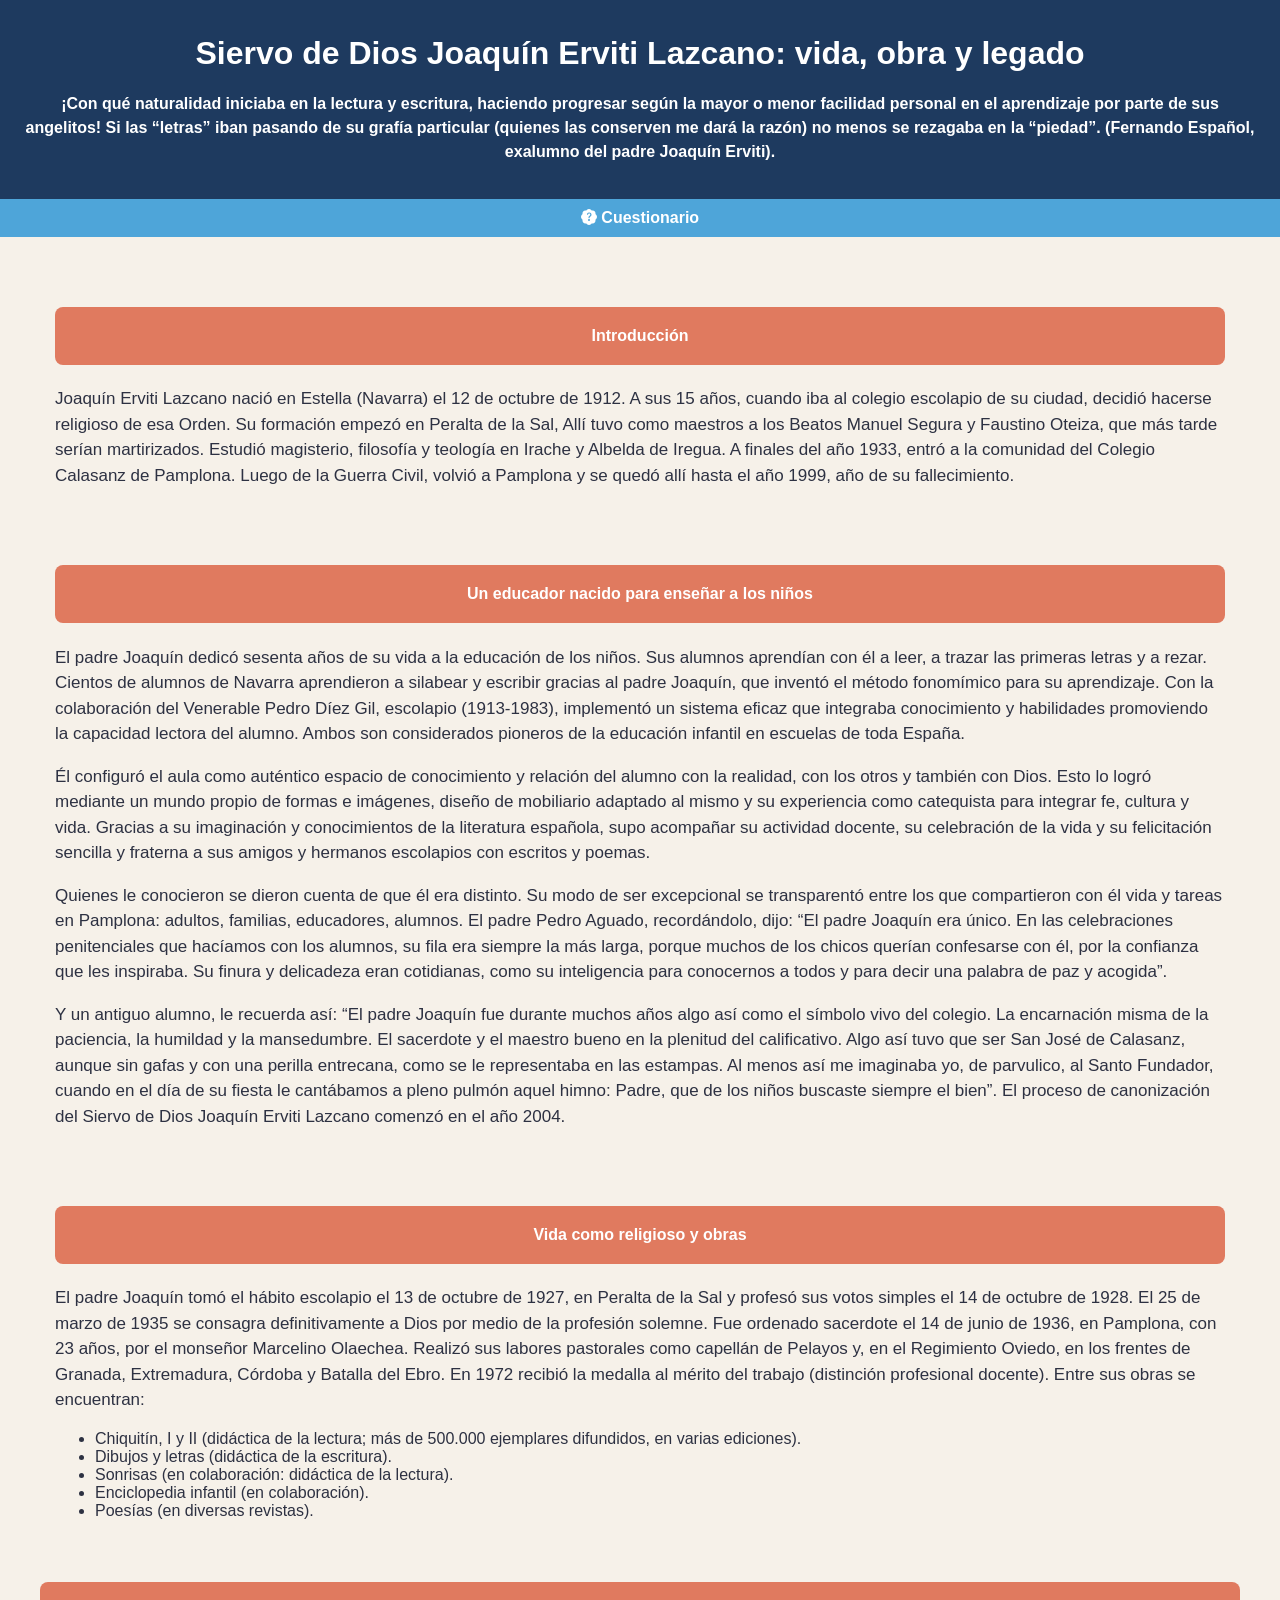
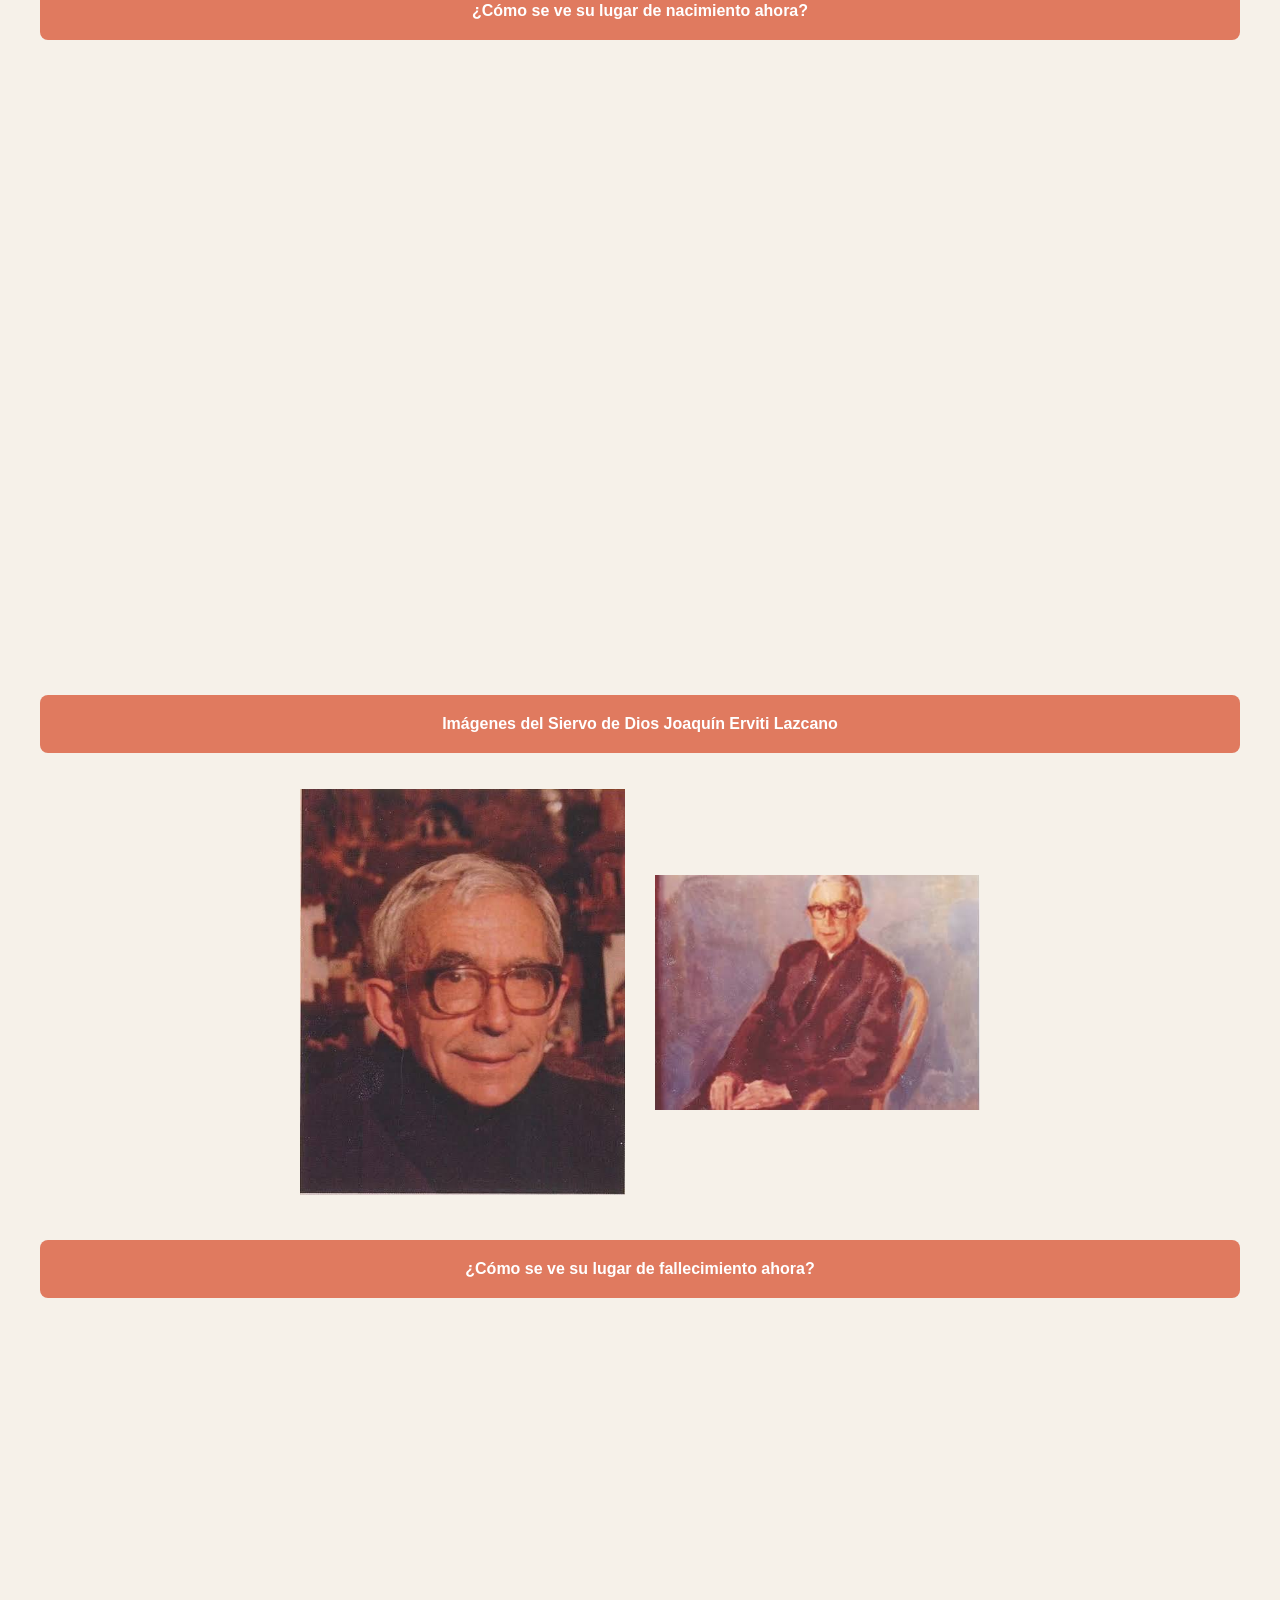
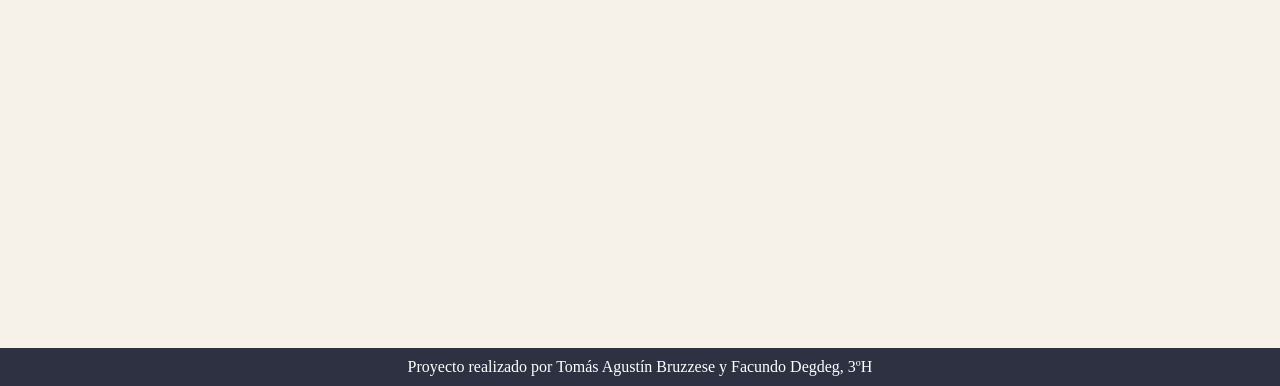
<file: index.html>
<!DOCTYPE html>
<html lang="es">
<head>
    <meta charset="UTF-8">
    <title>Mi página</title>

    <link rel="stylesheet" href="./css/estilos.css">

    <link rel="stylesheet" href="https://cdn.jsdelivr.net/npm/bootstrap-icons@1.13.1/font/bootstrap-icons.min.css">
</head>
<body>

    <header>
        <h1>Siervo de Dios Joaquín Erviti Lazcano: vida, obra y legado</h1>
        <h5>¡Con qué naturalidad iniciaba en la lectura y escritura, haciendo progresar según la mayor o menor facilidad personal en el aprendizaje por parte de sus angelitos! Si las “letras” iban pasando de su grafía particular (quienes las conserven me dará la razón) no menos se rezagaba en la “piedad”. (Fernando Español, exalumno del padre Joaquín Erviti).</h5>
    </header>

   <nav>
    <a href="./pages/cuestionario.html">
        <i class="bi bi-patch-question-fill"></i>
        Cuestionario
    </a>
</nav>

    <main>

        <section>
            <h4>Introducción</h4>
            <p>Joaquín Erviti Lazcano nació en Estella (Navarra) el 12 de octubre de 1912. A sus 15 años, cuando iba al colegio escolapio de su ciudad, decidió hacerse religioso de esa Orden. Su formación empezó en Peralta de la Sal, Allí tuvo como maestros a los Beatos Manuel Segura y Faustino Oteiza, que más tarde serían martirizados. Estudió magisterio, filosofía y teología en Irache y Albelda de Iregua. A finales del año 1933, entró a la comunidad del Colegio Calasanz de Pamplona. Luego de la Guerra Civil, volvió a Pamplona y se quedó allí hasta el año 1999, año de su fallecimiento. 
            </p>
        </section>

        <section>
            <h4>Un educador nacido para enseñar a los niños</h4>
            <p>El padre Joaquín dedicó sesenta años de su vida a la educación de los niños. Sus alumnos aprendían con él a leer, a trazar las primeras letras y a rezar. 
            Cientos de alumnos de Navarra aprendieron a silabear y escribir gracias al padre Joaquín, que inventó el método fonomímico para su aprendizaje. Con la colaboración del Venerable Pedro Díez Gil, escolapio (1913-1983), implementó un sistema eficaz que integraba conocimiento y habilidades promoviendo la capacidad lectora del alumno. Ambos son considerados pioneros de la educación infantil en escuelas de toda España. </p>
            <p>Él configuró el aula como auténtico espacio de conocimiento y relación del alumno con la realidad, con los otros y también con Dios. Esto lo logró mediante un mundo propio de formas e imágenes, diseño de mobiliario adaptado al mismo y su experiencia como catequista para integrar fe, cultura y vida. Gracias a su imaginación y conocimientos de la literatura española, supo acompañar su actividad docente, su celebración de la vida y su felicitación sencilla y fraterna a sus amigos y hermanos escolapios con escritos y poemas.</p>
           <p> Quienes le conocieron se dieron cuenta de que él era distinto. Su modo de ser excepcional se transparentó entre los que compartieron con él vida y tareas en Pamplona: adultos, familias, educadores, alumnos. El padre Pedro Aguado, recordándolo, dijo: “El padre Joaquín era único. En las celebraciones penitenciales que hacíamos con los alumnos, su fila era siempre la más larga, porque muchos de los chicos querían confesarse con él, por la confianza que les inspiraba. Su finura y delicadeza eran cotidianas, como su inteligencia para conocernos a todos y para decir una palabra de paz y acogida”.</p>
           <p> Y un antiguo alumno, le recuerda así: “El padre Joaquín fue durante muchos años algo así como el símbolo vivo del colegio. La encarnación misma de la paciencia, la humildad y la mansedumbre. El sacerdote y el maestro bueno en la plenitud del calificativo. Algo así tuvo que ser San José de Calasanz, aunque sin gafas y con una perilla entrecana, como se le representaba en las estampas. Al menos así me imaginaba yo, de parvulico, al Santo Fundador, cuando en el día de su fiesta le cantábamos a pleno pulmón aquel himno: Padre, que de los niños buscaste siempre el bien”.
            El proceso de canonización del Siervo de Dios Joaquín Erviti Lazcano comenzó en el año 2004.</p>
        </p>
        </section>

        <section>
        <h4>Vida como religioso y obras</h4>
        <p>
            El padre Joaquín tomó el hábito escolapio el 13 de octubre de 1927, en Peralta de la Sal y profesó sus votos simples el 14 de octubre de 1928.  El 25 de marzo de 1935 se consagra definitivamente a Dios por medio de la profesión solemne. Fue ordenado sacerdote el 14 de junio de 1936, en Pamplona, con 23 años, por el monseñor Marcelino Olaechea.  Realizó sus labores pastorales como capellán de Pelayos y, en el Regimiento Oviedo, en los frentes de Granada, Extremadura, Córdoba y Batalla del Ebro. En 1972 recibió la medalla al mérito del trabajo (distinción profesional docente).
            Entre sus obras se encuentran: 
            <ul>
                <li>
                  Chiquitín, I y II (didáctica de la lectura; más de 500.000 ejemplares difundidos, en varias ediciones).
                </li>
                <li>
                  Dibujos y letras (didáctica de la escritura).
                </li>
                <li>
                  Sonrisas (en colaboración: didáctica de la lectura).
                </li>
                <li>
                  Enciclopedia infantil (en colaboración).
                </li>
                <li>
                  Poesías (en diversas revistas).
                </li>
            </ul>
        </p>
        </section>

        <h4>¿Cómo se ve su lugar de nacimiento ahora?</h4>

        <iframe src="https://www.google.com/maps/embed?pb=!1m18!1m12!1m3!1d13427.134369812527!2d-2.043824875360639!3d42.671430293493614!2m3!1f0!2f0!3f0!3m2!1i1024!2i768!4f13.1!3m3!1m2!1s0xd5071c5f64631a5%3A0x41cd3f689131a9b!2s31200%20Estella%2C%20Navarra%2C%20Espa%C3%B1a!5e0!3m2!1ses!2sar!4v1791746717662!5m2!1ses!2sar" width="600" height="450" style="border:0;" allowfullscreen="" loading="lazy" referrerpolicy="strict-origin-when-cross-origin"></iframe>

        <h4>Imágenes del Siervo de Dios Joaquín Erviti Lazcano</h4>

         <section class="imagenes">
            <img src="./img/img1.png"></img>
            <img src="./img/img2.png"></img>
        </section>

        <h4>¿Cómo se ve su lugar de fallecimiento ahora?</h4>

        <iframe src="https://www.google.com/maps/embed?pb=!1m18!1m12!1m3!1d46830.09294188987!2d-1.6679154504595084!3d42.81200473253876!2m3!1f0!2f0!3f0!3m2!1i1024!2i768!4f13.1!3m3!1m2!1s0xd50928ba31965c7%3A0x4e6e903632cb2e90!2sPamplona%2C%20Navarra%2C%20Espa%C3%B1a!5e0!3m2!1ses!2sar!4v1791747336070!5m2!1ses!2sar" width="600" height="450" style="border:0;" allowfullscreen="" loading="lazy" referrerpolicy="strict-origin-when-cross-origin"></iframe>

    </main>

    <footer>Proyecto realizado por Tomás Agustín Bruzzese y Facundo Degdeg, 3ºH</footer>

</body>
</html>
</file>
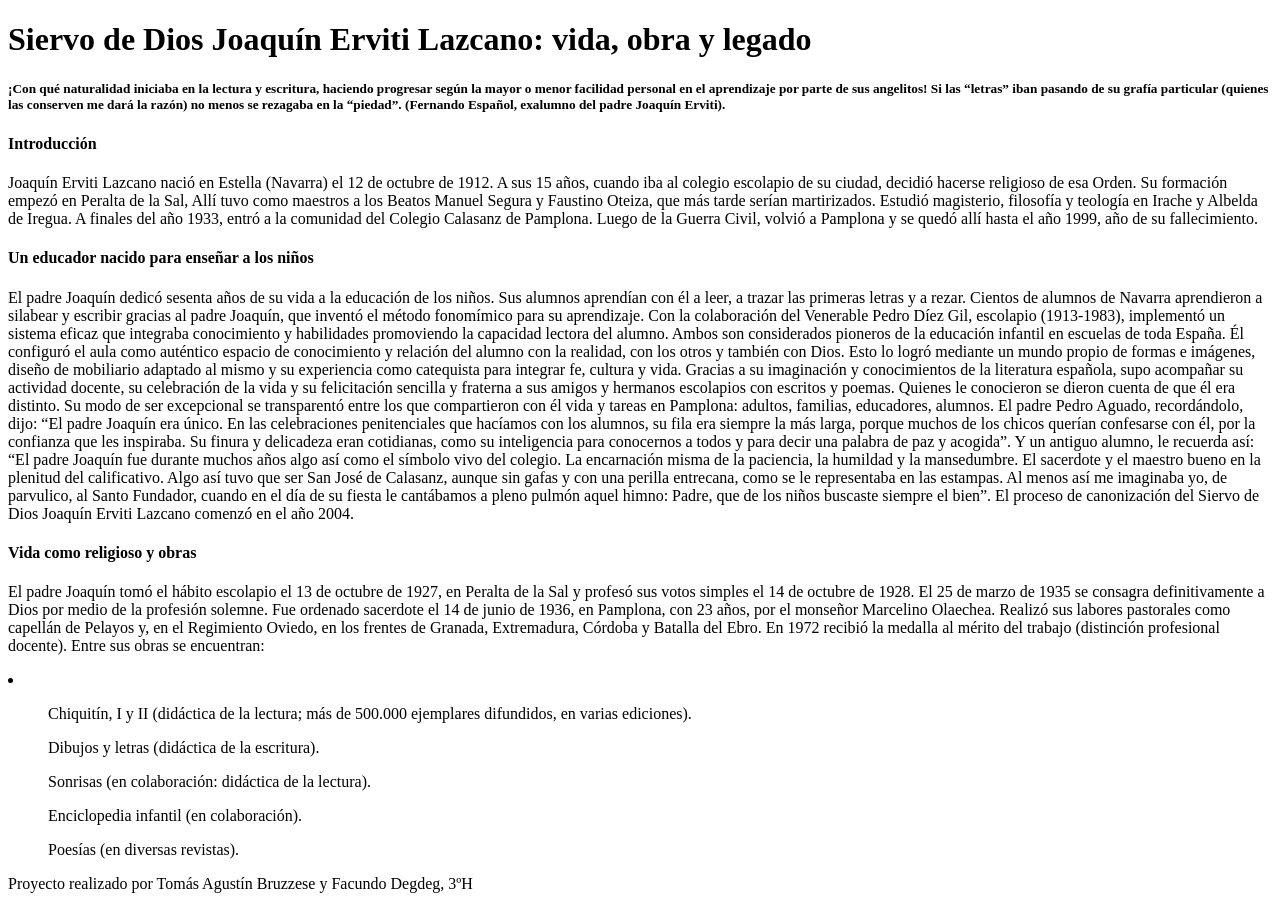
<file: sdd_joaquín_erviti.html>
<!DOCTYPE html>
<html lang="es">
<head>
    <meta charset="UTF-8">
    <meta name="viewport" content="width=device-width, initial-scale=1.0">
    <title>Siervo de Dios Joaquín Erviti Lazcano</title>
</head>
<body>
    <header>
        <h1>Siervo de Dios Joaquín Erviti Lazcano: vida, obra y legado</h1>
        <h5>¡Con qué naturalidad iniciaba en la lectura y escritura, haciendo progresar según la mayor o menor facilidad personal en el aprendizaje por parte de sus angelitos! Si las “letras” iban pasando de su grafía particular (quienes las conserven me dará la razón) no menos se rezagaba en la “piedad”. (Fernando Español, exalumno del padre Joaquín Erviti).</h5>
    </header>
    <nav></nav>
    <main>
        <section>
            <h4>Introducción</h4>
            <p>Joaquín Erviti Lazcano nació en Estella (Navarra) el 12 de octubre de 1912. A sus 15 años, cuando iba al colegio escolapio de su ciudad, decidió hacerse religioso de esa Orden. Su formación empezó en Peralta de la Sal, Allí tuvo como maestros a los Beatos Manuel Segura y Faustino Oteiza, que más tarde serían martirizados. Estudió magisterio, filosofía y teología en Irache y Albelda de Iregua. A finales del año 1933, entró a la comunidad del Colegio Calasanz de Pamplona. Luego de la Guerra Civil, volvió a Pamplona y se quedó allí hasta el año 1999, año de su fallecimiento. 
            </p>
        </section>
        <section>
            <h4>Un educador nacido para enseñar a los niños</h4>
            <p>El padre Joaquín dedicó sesenta años de su vida a la educación de los niños. Sus alumnos aprendían con él a leer, a trazar las primeras letras y a rezar. 
            Cientos de alumnos de Navarra aprendieron a silabear y escribir gracias al padre Joaquín, que inventó el método fonomímico para su aprendizaje. Con la colaboración del Venerable Pedro Díez Gil, escolapio (1913-1983), implementó un sistema eficaz que integraba conocimiento y habilidades promoviendo la capacidad lectora del alumno. Ambos son considerados pioneros de la educación infantil en escuelas de toda España. 
            Él configuró el aula como auténtico espacio de conocimiento y relación del alumno con la realidad, con los otros y también con Dios. Esto lo logró mediante un mundo propio de formas e imágenes, diseño de mobiliario adaptado al mismo y su experiencia como catequista para integrar fe, cultura y vida. Gracias a su imaginación y conocimientos de la literatura española, supo acompañar su actividad docente, su celebración de la vida y su felicitación sencilla y fraterna a sus amigos y hermanos escolapios con escritos y poemas.
            Quienes le conocieron se dieron cuenta de que él era distinto. Su modo de ser excepcional se transparentó entre los que compartieron con él vida y tareas en Pamplona: adultos, familias, educadores, alumnos. El padre Pedro Aguado, recordándolo, dijo: “El padre Joaquín era único. En las celebraciones penitenciales que hacíamos con los alumnos, su fila era siempre la más larga, porque muchos de los chicos querían confesarse con él, por la confianza que les inspiraba. Su finura y delicadeza eran cotidianas, como su inteligencia para conocernos a todos y para decir una palabra de paz y acogida”.
            Y un antiguo alumno, le recuerda así: “El padre Joaquín fue durante muchos años algo así como el símbolo vivo del colegio. La encarnación misma de la paciencia, la humildad y la mansedumbre. El sacerdote y el maestro bueno en la plenitud del calificativo. Algo así tuvo que ser San José de Calasanz, aunque sin gafas y con una perilla entrecana, como se le representaba en las estampas. Al menos así me imaginaba yo, de parvulico, al Santo Fundador, cuando en el día de su fiesta le cantábamos a pleno pulmón aquel himno: Padre, que de los niños buscaste siempre el bien”.
            El proceso de canonización del Siervo de Dios Joaquín Erviti Lazcano comenzó en el año 2004.
        </p>
        </section>
        <section>
        <h4>Vida como religioso y obras</h4>
        <p>
            El padre Joaquín tomó el hábito escolapio el 13 de octubre de 1927, en Peralta de la Sal y profesó sus votos simples el 14 de octubre de 1928.  El 25 de marzo de 1935 se consagra definitivamente a Dios por medio de la profesión solemne. Fue ordenado sacerdote el 14 de junio de 1936, en Pamplona, con 23 años, por el monseñor Marcelino Olaechea.  Realizó sus labores pastorales como capellán de Pelayos y, en el Regimiento Oviedo, en los frentes de Granada, Extremadura, Córdoba y Batalla del Ebro. En 1972 recibió la medalla al mérito del trabajo (distinción profesional docente).
            Entre sus obras se encuentran: 
            <li>
                <ol>
                  Chiquitín, I y II (didáctica de la lectura; más de 500.000 ejemplares difundidos, en varias ediciones).
                </ol>
                <ol>
                  Dibujos y letras (didáctica de la escritura).
                </ol>
                <ol>
                  Sonrisas (en colaboración: didáctica de la lectura).
                </ol>
                <ol>
                  Enciclopedia infantil (en colaboración).
                </ol>
                <ol>
                  Poesías (en diversas revistas).
                </ol>
            </li>
        </p>
        </section>
        <aside>
            <a href="./img/img1.png"></a>
            <a href="./img/img2.png"></a>
        </aside>
    </main>
    <footer>Proyecto realizado por Tomás Agustín Bruzzese y Facundo Degdeg, 3ºH</footer>
</body>
</html>
</file>
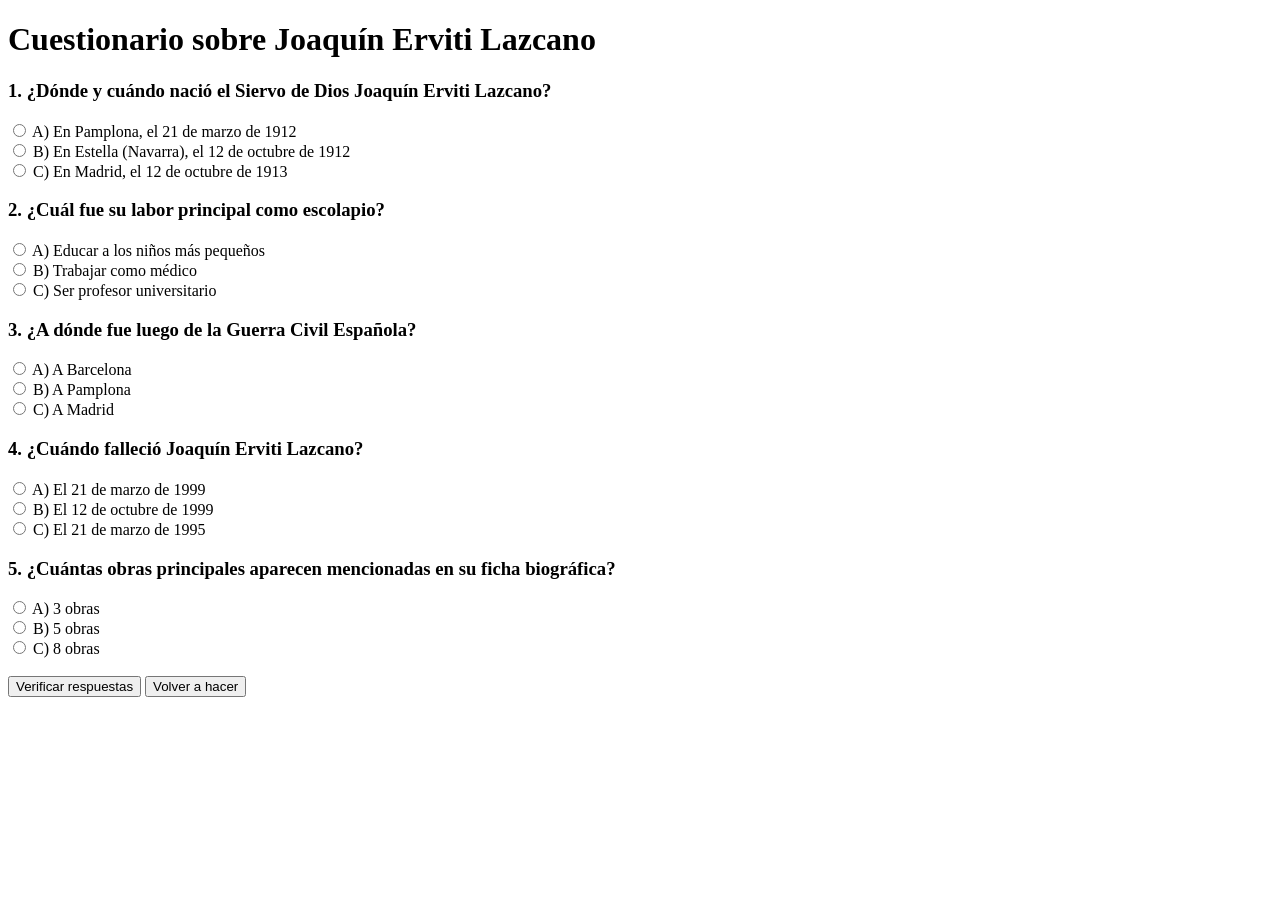
<file: pages/cuestionario.html>
<!DOCTYPE html>
<html lang="es">

<head>
    <meta charset="UTF-8">
    <meta name="viewport" content="width=device-width, initial-scale=1.0">

    <title>Cuestionario - Joaquín Erviti Lazcano</title>
</head>

<body>

    <h1>Cuestionario sobre Joaquín Erviti Lazcano</h1>

    <form id="quiz">

        <h3>1. ¿Dónde y cuándo nació el Siervo de Dios Joaquín Erviti Lazcano?</h3>

        <label>
            <input type="radio" name="pregunta1" value="a">
            A) En Pamplona, el 21 de marzo de 1912
        </label>
        <br>

        <label>
            <input type="radio" name="pregunta1" value="b">
            B) En Estella (Navarra), el 12 de octubre de 1912
        </label>
        <br>

        <label>
            <input type="radio" name="pregunta1" value="c">
            C) En Madrid, el 12 de octubre de 1913
        </label>


        <h3>2. ¿Cuál fue su labor principal como escolapio?</h3>

        <label>
            <input type="radio" name="pregunta2" value="a">
            A) Educar a los niños más pequeños
        </label>
        <br>

        <label>
            <input type="radio" name="pregunta2" value="b">
            B) Trabajar como médico
        </label>
        <br>

        <label>
            <input type="radio" name="pregunta2" value="c">
            C) Ser profesor universitario
        </label>


        <h3>3. ¿A dónde fue luego de la Guerra Civil Española?</h3>

        <label>
            <input type="radio" name="pregunta3" value="a">
            A) A Barcelona
        </label>
        <br>

        <label>
            <input type="radio" name="pregunta3" value="b">
            B) A Pamplona
        </label>
        <br>

        <label>
            <input type="radio" name="pregunta3" value="c">
            C) A Madrid
        </label>


        <h3>4. ¿Cuándo falleció Joaquín Erviti Lazcano?</h3>

        <label>
            <input type="radio" name="pregunta4" value="a">
            A) El 21 de marzo de 1999
        </label>
        <br>

        <label>
            <input type="radio" name="pregunta4" value="b">
            B) El 12 de octubre de 1999
        </label>
        <br>

        <label>
            <input type="radio" name="pregunta4" value="c">
            C) El 21 de marzo de 1995
        </label>


        <h3>5. ¿Cuántas obras principales aparecen mencionadas en su ficha biográfica?</h3>

        <label>
            <input type="radio" name="pregunta5" value="a">
            A) 3 obras
        </label>
        <br>

        <label>
            <input type="radio" name="pregunta5" value="b">
            B) 5 obras
        </label>
        <br>

        <label>
            <input type="radio" name="pregunta5" value="c">
            C) 8 obras
        </label>

        <br><br>

        <button type="button" onclick="verificarRespuestas()">
            Verificar respuestas
        </button>

        <button type="button" onclick="reiniciarCuestionario()">
            Volver a hacer
        </button>

    </form>

    <h2 id="resultado"></h2>


    <!-- JavaScript externo -->
    <script src="../js/script.js"></script>

</body>

</html>
</file>
<file: css/estilos.css>
body {
    margin: 0;
    background-color: #F6F1E9;
    color: #2D3142;
    font-family: Arial, sans-serif;
}
header {
    background-color: #1E3A5F;
    color: white;
    text-align: center;
    padding: 35px 25px;
}
header h1 {
    margin: 0 0 20px 0;
    font-size: 32px;
}
header h5 {
    margin: 0;
    font-size: 16px;
    line-height: 1.5;
}
nav {
    background-color: #4EA5D9;
    text-align: center;
    padding: 10px;
}
nav a {
    color: white;
    font-weight: bold;
    text-decoration: none;
}
main {
    max-width: 1200px;
    margin: 25px auto;
    padding: 0 20px;
}
section { 
     background-color: #F6F1E9; 
     padding: 15px; 
     flex: 1; 
     font-family:Verdana, Geneva, Tahoma, sans-serif;
}
.imagenes {
    display: flex;
    justify-content: center;
    align-items: center;
    gap: 30px;
}

.imagenes img {
    width: 325px;
}
h4 {
    background-color: #E07A5F;
    color: white;
    text-align: center;
    padding: 20px;
    border-radius: 8px;
    margin-top: 30px;
}
p {
    font-size: 17px;
    line-height: 1.5;
}
iframe { 
     width: 100%; 
     height: 600px; 
     border: none; 
}
footer {
     background-color: #2D3142; 
     color: white; 
     text-align: center; 
     padding: 10px;
     font-family: fantasy;
}
</file>
